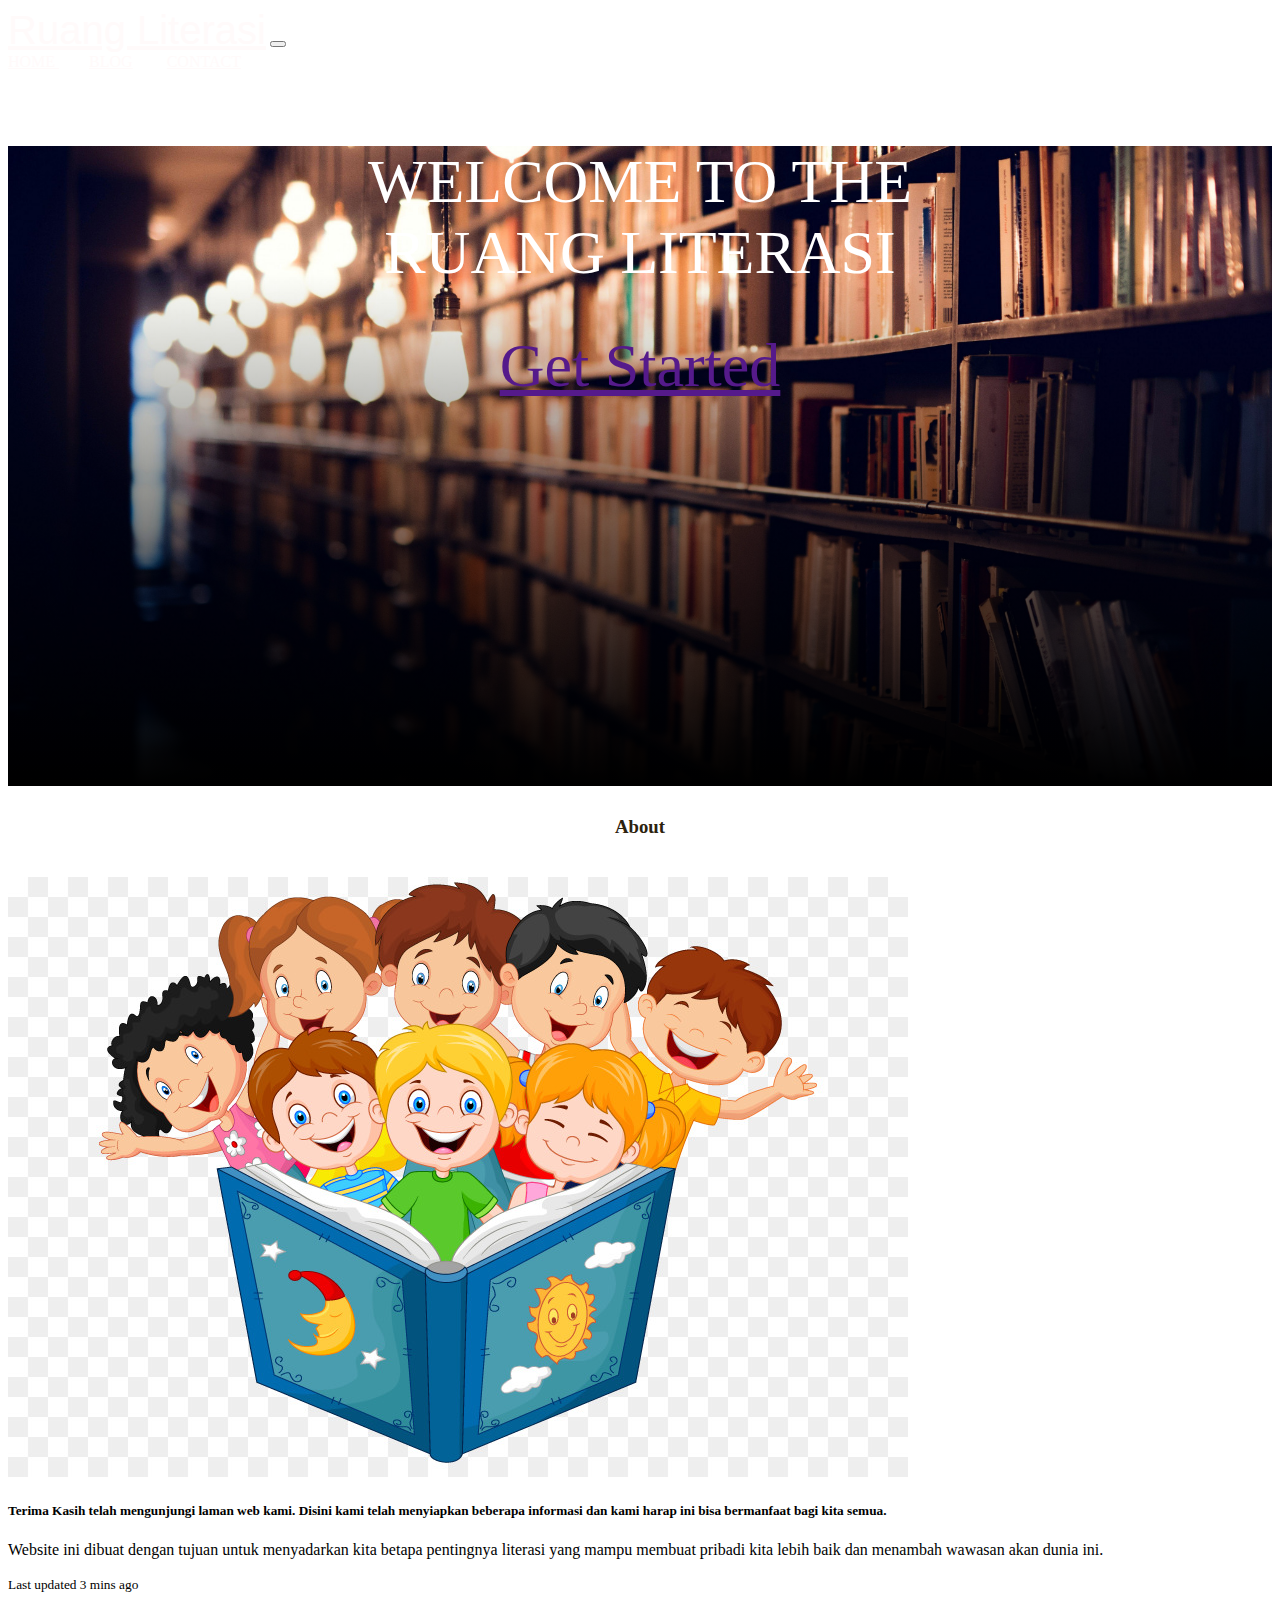
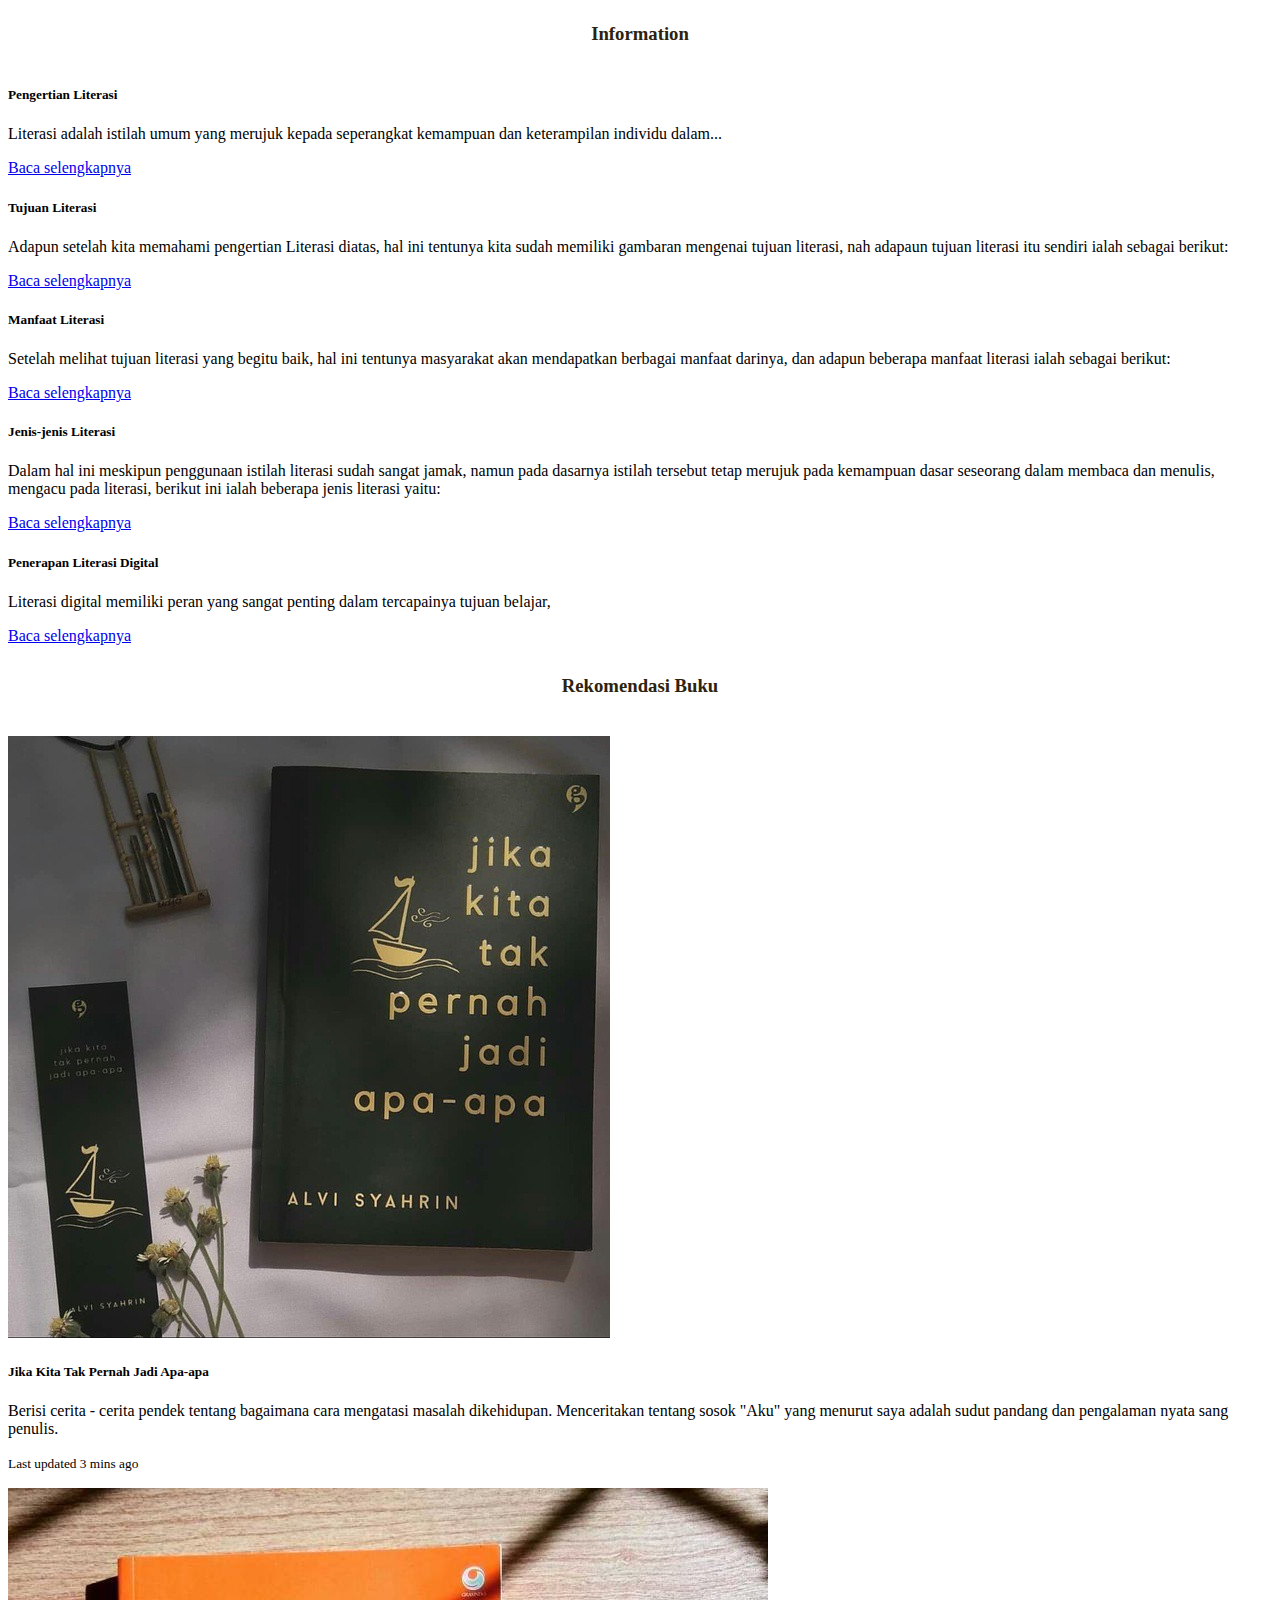
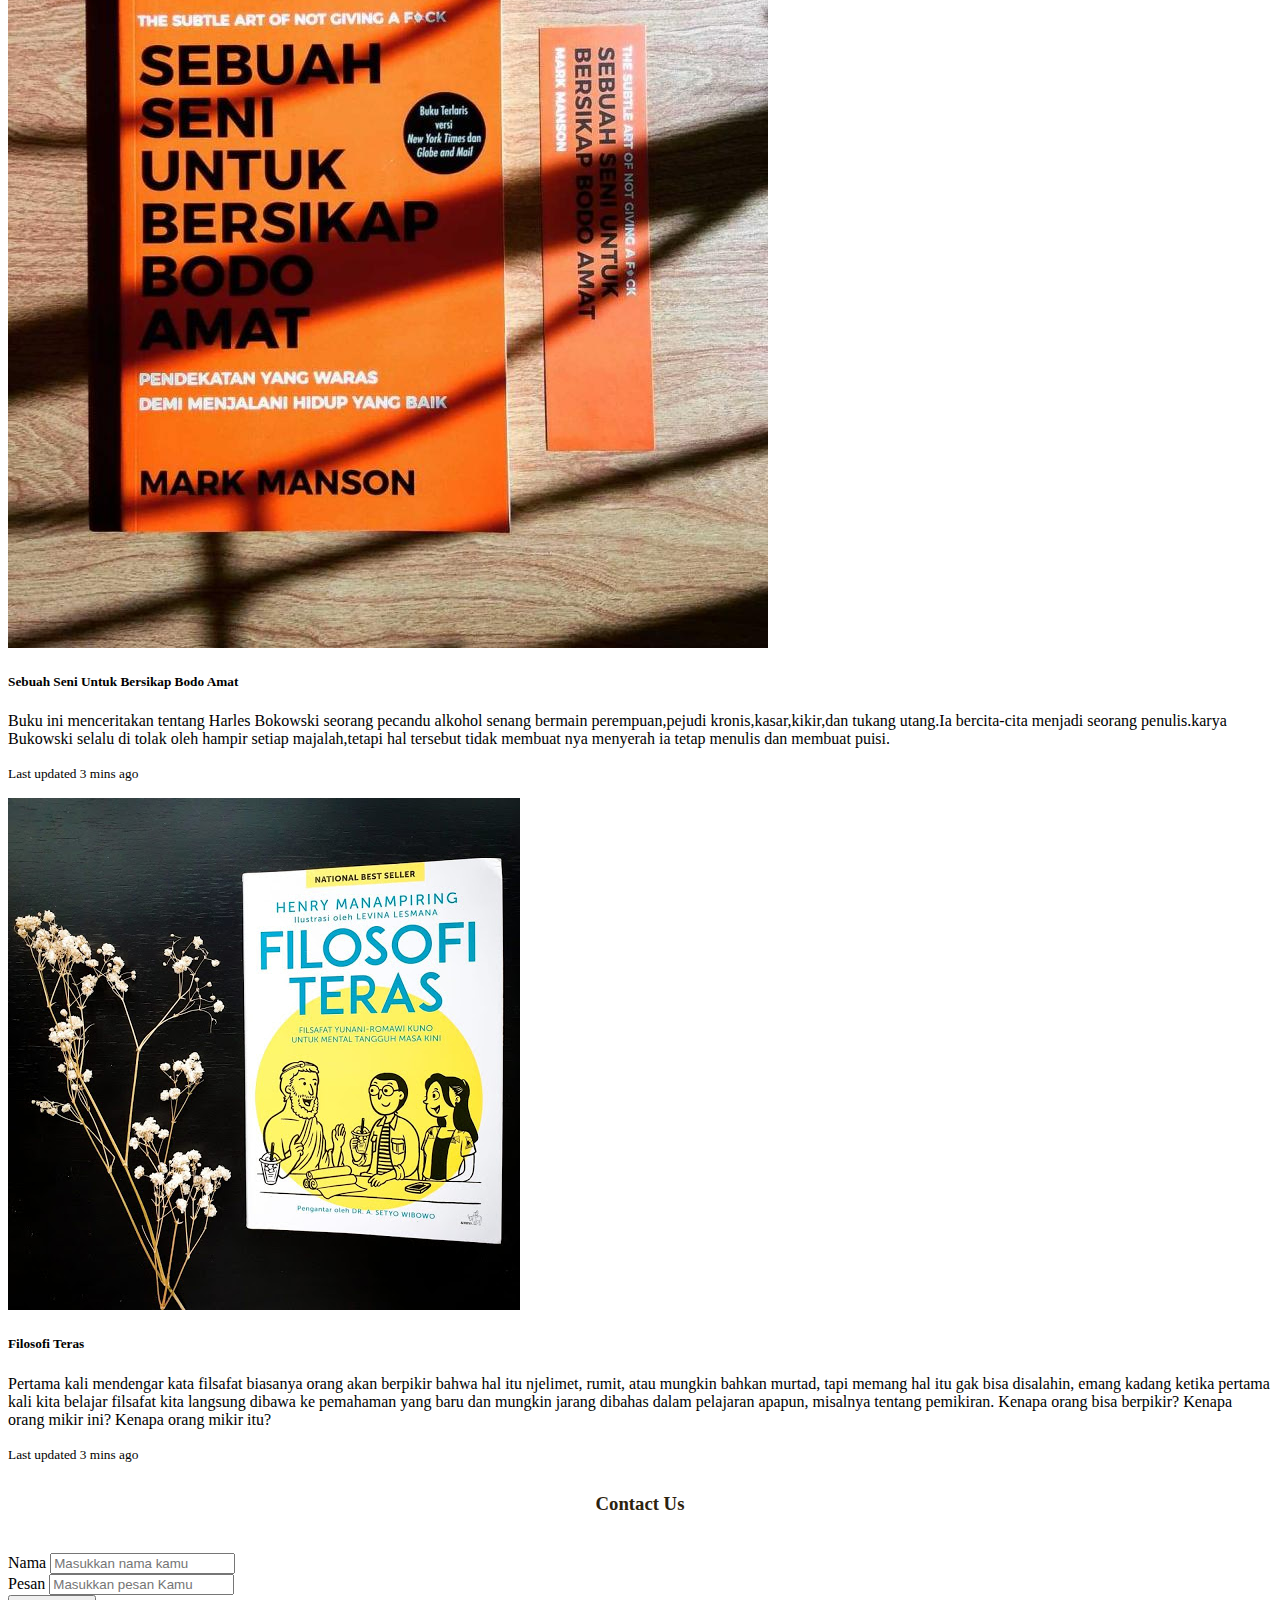
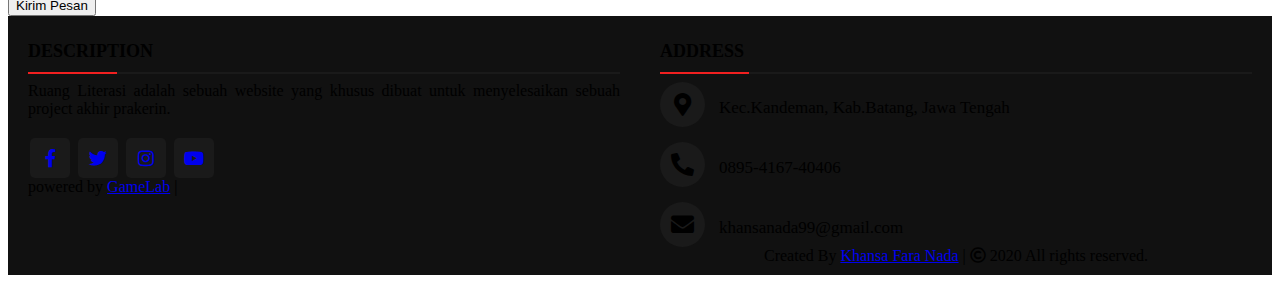
<file: index.html>
<!doctype html>
<html lang="en">
  <head>
    <!-- Required meta tags -->
    <meta charset="utf-8">
    <meta name="viewport" content="width=device-width, initial-scale=1, shrink-to-fit=no">

    <!-- Bootstrap CSS -->
    <link rel="stylesheet" href="https://cdn.jsdelivr.net/npm/bootstrap@4.5.3/dist/css/bootstrap.min.css" integrity="sha384-TX8t27EcRE3e/ihU7zmQxVncDAy5uIKz4rEkgIXeMed4M0jlfIDPvg6uqKI2xXr2" crossorigin="anonymous">

    <!-- My CSS -->
    <link rel="stylesheet" href="style.css">
    <link rel="stylesheet" href="https://cdnjs.cloudflare.com/ajax/libs/font-awesome/5.15.1/css/all.min.css">

    <title>Ruang Literasi</title>
  </head>
  <body>
    <!-- Navbar -->
    <nav class="navbar navbar-expand-lg navbar-light">
      <div class="container">
        <a class="navbar-brand" href="#">Ruang Literasi</a>
        <button class="navbar-toggler" type="button" data-toggle="collapse" data-target="#navbarNavAltMarkup" aria-controls="navbarNavAltMarkup" aria-expanded="false" aria-label="Toggle navigation">
          <span class="navbar-toggler-icon"></span>
        </button>
        <div class="collapse navbar-collapse" id="navbarNavAltMarkup">
          <div class="navbar-nav ml-auto">
            <a class="nav-link active" href="index.html">HOME <span class="sr-only">(current)</span></a>
            <a class="nav-link" href="blog.html">BLOG</a>
            <a class="nav-link" href="contact.html">CONTACT</a>
          </div>
        </div>
        </div>
    </nav>
    <!-- Akhir Navbar -->

    <!-- jumbotron -->
    <div class="jumbotron jumbotron-fluid">
      <div class="container">
        <h1 class="display-4">WELCOME TO THE<br> RUANG LITERASI</h1>
        <a href="" class="btn btn-primary-tombol">Get Started</a>
      </div>
    </div>
    <!-- akhir jumbotron -->
    
     <!-- content1 -->
    <div class="card mb-3">
      <h3>About</h3>
      <div class="container">
        <img src="anakanak.jpg" class="card-img-top" alt="...">
        <div class="card-body">
          <h5 class="card-title">Terima Kasih telah mengunjungi laman web kami. Disini kami telah menyiapkan beberapa informasi dan kami harap ini bisa bermanfaat bagi kita semua.</h5>
          <p class="card-text">Website ini dibuat dengan tujuan untuk menyadarkan kita betapa pentingnya literasi yang mampu membuat pribadi kita lebih baik dan menambah wawasan akan dunia ini.</p>
          <p class="card-text"><small class="text-muted">Last updated 3 mins ago</small></p>
        </div>
      </div>
    </div>
    <!-- akhir content1 -->
   

    <!-- content2 -->
    <div class="content2">
      <div class="container">
        <h3>Information</h3>
        <div class="row">
          <div class="col-sm-6">
            <div class="card">
              <div class="card-body">
                <h5 class="card-title">Pengertian Literasi</h5>
                <p class="card-text">Literasi adalah istilah umum yang merujuk kepada seperangkat kemampuan dan keterampilan individu dalam...</p>
                <a href="blog.html" class="btn btn-primary">Baca selengkapnya</a>
              </div>
            </div>
          </div>
          <div class="col-sm-6">
            <div class="card">
              <div class="card-body">
                <h5 class="card-title">Tujuan Literasi</h5>
                <p class="card-text">Adapun setelah kita memahami pengertian Literasi diatas, hal ini tentunya kita sudah memiliki gambaran mengenai tujuan literasi, nah adapaun tujuan literasi itu sendiri ialah sebagai berikut:</p>
                <a href="blog.html" class="btn btn-primary">Baca selengkapnya</a>
              </div>
            </div>
          </div>
        </div>
        <div class="row">
          <div class="col-sm-6">
            <div class="card">
              <div class="card-body">
                <h5 class="card-title">Manfaat Literasi</h5>
                <p class="card-text">Setelah melihat tujuan literasi yang begitu baik, hal ini tentunya masyarakat akan mendapatkan berbagai manfaat darinya, dan adapun beberapa manfaat literasi ialah sebagai berikut:</p>
                <a href="blog.html" class="btn btn-primary">Baca selengkapnya</a>
              </div>
            </div>
          </div>
          <div class="col-sm-6">
            <div class="card">
              <div class="card-body">
                <h5 class="card-title">Jenis-jenis Literasi</h5>
                <p class="card-text">Dalam hal ini meskipun penggunaan istilah literasi sudah sangat jamak, namun pada dasarnya istilah tersebut tetap merujuk pada kemampuan dasar seseorang dalam membaca dan menulis, mengacu pada literasi, berikut ini ialah beberapa jenis literasi yaitu:</p>
                <a href="blog.html" class="btn btn-primary">Baca selengkapnya</a>
              </div>
            </div>
          </div>
        </div>
        <div class="row">
          <div class="col-sm-6">
            <div class="card">
              <div class="card-body">
                <h5 class="card-title">Penerapan Literasi Digital</h5>
                <p class="card-text">Literasi digital memiliki peran yang sangat penting dalam tercapainya tujuan belajar,</p>
                <a href="blog.html" class="btn btn-primary">Baca selengkapnya</a>
              </div>
            </div>
          </div>
      </div>
    </div>
   <!-- Akhir content2 -->
   <div class="container">
     <h3>Rekomendasi Buku</h3>
      <div class="card-group">
        <div class="card">
          <img src="cover11.jpg" class="card-img-top" alt="...">
          <div class="card-body">
            <h5 class="card-title">Jika Kita Tak Pernah Jadi Apa-apa</h5>
            <p class="card-text">Berisi cerita - cerita pendek tentang bagaimana cara mengatasi masalah dikehidupan. Menceritakan tentang sosok "Aku" yang menurut saya adalah sudut pandang dan pengalaman nyata sang penulis.</p>
            <p class="card-text"><small class="text-muted">Last updated 3 mins ago</small></p>
          </div>
        </div>
        <div class="card">
          <img src="cover10.jpg" class="card-img-top" alt="...">
          <div class="card-body">
            <h5 class="card-title">Sebuah Seni Untuk Bersikap Bodo Amat</h5>
            <p class="card-text">Buku ini menceritakan tentang Harles Bokowski seorang pecandu alkohol senang bermain perempuan,pejudi kronis,kasar,kikir,dan tukang utang.Ia bercita-cita menjadi seorang penulis.karya Bukowski selalu di tolak oleh hampir setiap majalah,tetapi hal tersebut tidak membuat nya menyerah ia tetap menulis dan membuat puisi.</p>
            <p class="card-text"><small class="text-muted">Last updated 3 mins ago</small></p>
          </div>
        </div>
        <div class="card">
          <img src="2.jpg" class="card-img-top" alt="...">
          <div class="card-body">
            <h5 class="card-title">Filosofi Teras</h5>
            <p class="card-text">Pertama kali mendengar kata filsafat biasanya orang akan berpikir bahwa hal itu njelimet, rumit, atau mungkin bahkan murtad, tapi memang hal itu gak bisa disalahin, emang kadang ketika pertama kali kita belajar filsafat kita langsung dibawa ke pemahaman yang baru dan mungkin jarang dibahas dalam pelajaran apapun, misalnya tentang pemikiran. Kenapa orang bisa berpikir? Kenapa orang mikir ini? Kenapa orang mikir itu?</p>
            <p class="card-text"><small class="text-muted">Last updated 3 mins ago</small></p>
          </div>
        </div>
      </div>
    </div>


   <!-- content3 -->
   <div class="container">
      <div class="row">
        <div class="col-sm-12">
          <h3>Contact Us</h3>	
          <form>
            <div class="form-group">
              <label for="exampleInputEmail1">Nama</label>
              <input type="name" class="form-control" id="nama" aria-describedby="emailHelp" placeholder="Masukkan nama kamu">
            </div>
            <div class="form-group">
              <label for="exampleInputPassword1">Pesan</label>
              <input type="text" class="form-control" id="pesan" placeholder="Masukkan pesan Kamu">
            </div>
            <button type="submit" class="btn btn-primary">Kirim Pesan</button>
          </form>
        </div>
      </div>
    </div>
   <!-- akhir content3 -->

   
   
   <!-- Footer -->
  <footer class="akhir">
      <div class="main-content">
        <div class="left box">
          <h2 class="text-white">
Description</h2>
<div class="content ">
            <p class="text-white">
Ruang Literasi adalah sebuah website yang khusus dibuat untuk menyelesaikan sebuah project akhir prakerin.</p>
<div class="social">
              <a href="https://www.facebook.com"><span class="fab fa-facebook-f"></span></a>
              <a href="https://www.twitter.com"><span class="fab fa-twitter"></span></a>
              <a href="https://www.instagram.com"><span class="fab fa-instagram"></span></a>
              <a href="https://www.youtube.com"><span class="fab fa-youtube"></span></a>
            </div>
</div>
<span class="credit text-white">powered by <a href="https://www.gamelab.id/">GameLab</a> | </span>
</div>
<div class="center box">
          <h2 class="text-white">
Address</h2>
<div class="content">
            <div class="place">
              <span class="fas fa-map-marker-alt"></span>
              <span class="text text-white">Kec.Kandeman, Kab.Batang, Jawa Tengah</span>
            </div>
<div class="phone">
              <span class="fas fa-phone-alt"></span>
              <span class="text text-white">0895-4167-40406</span>
            </div>
<div class="email">
              <span class="fas fa-envelope"></span>
              <span class="text text-white">khansanada99@gmail.com</span>
            </div>
</div>
<center>
          <span class="credit text-white">Created By <a href="#">Khansa Fara Nada</a> | </span>
          <span class="far fa-copyright text-white"></span> <span class="text-white">2020 All rights reserved.</span> 
        </center>
</div>
<!-- Akhir footer -->


   <!-- Optional JavaScript; choose one of the two! -->

    <!-- Option 1: jQuery and Bootstrap Bundle (includes Popper) -->
    <script src="https://code.jquery.com/jquery-3.5.1.slim.min.js" integrity="sha384-DfXdz2htPH0lsSSs5nCTpuj/zy4C+OGpamoFVy38MVBnE+IbbVYUew+OrCXaRkfj" crossorigin="anonymous"></script>
    <script src="https://cdn.jsdelivr.net/npm/bootstrap@4.5.3/dist/js/bootstrap.bundle.min.js" integrity="sha384-ho+j7jyWK8fNQe+A12Hb8AhRq26LrZ/JpcUGGOn+Y7RsweNrtN/tE3MoK7ZeZDyx" crossorigin="anonymous"></script>

    <!-- Option 2: jQuery, Popper.js, and Bootstrap JS
    <script src="https://code.jquery.com/jquery-3.5.1.slim.min.js" integrity="sha384-DfXdz2htPH0lsSSs5nCTpuj/zy4C+OGpamoFVy38MVBnE+IbbVYUew+OrCXaRkfj" crossorigin="anonymous"></script>
    <script src="https://cdn.jsdelivr.net/npm/popper.js@1.16.1/dist/umd/popper.min.js" integrity="sha384-9/reFTGAW83EW2RDu2S0VKaIzap3H66lZH81PoYlFhbGU+6BZp6G7niu735Sk7lN" crossorigin="anonymous"></script>
    <script src="https://cdn.jsdelivr.net/npm/bootstrap@4.5.3/dist/js/bootstrap.min.js" integrity="sha384-w1Q4orYjBQndcko6MimVbzY0tgp4pWB4lZ7lr30WKz0vr/aWKhXdBNmNb5D92v7s" crossorigin="anonymous"></script>
    -->
    <script>
      // javascript
   $(document).ready(function(){
  
    $('.container').css({'padding':'5px', 'margin-top':'10px'});
    $('h3').css({'color':'red', 'text-align':'center'});

      $("button").click(function(){
        var nama = $('#nama').val();
        var pesan = $('#pesan').val();

        alert("Pesan anda sudah terkirim.Terima kasih atas masukkannya" +nama );
      })
    })
    </script>
  </body>
</html>
</file>
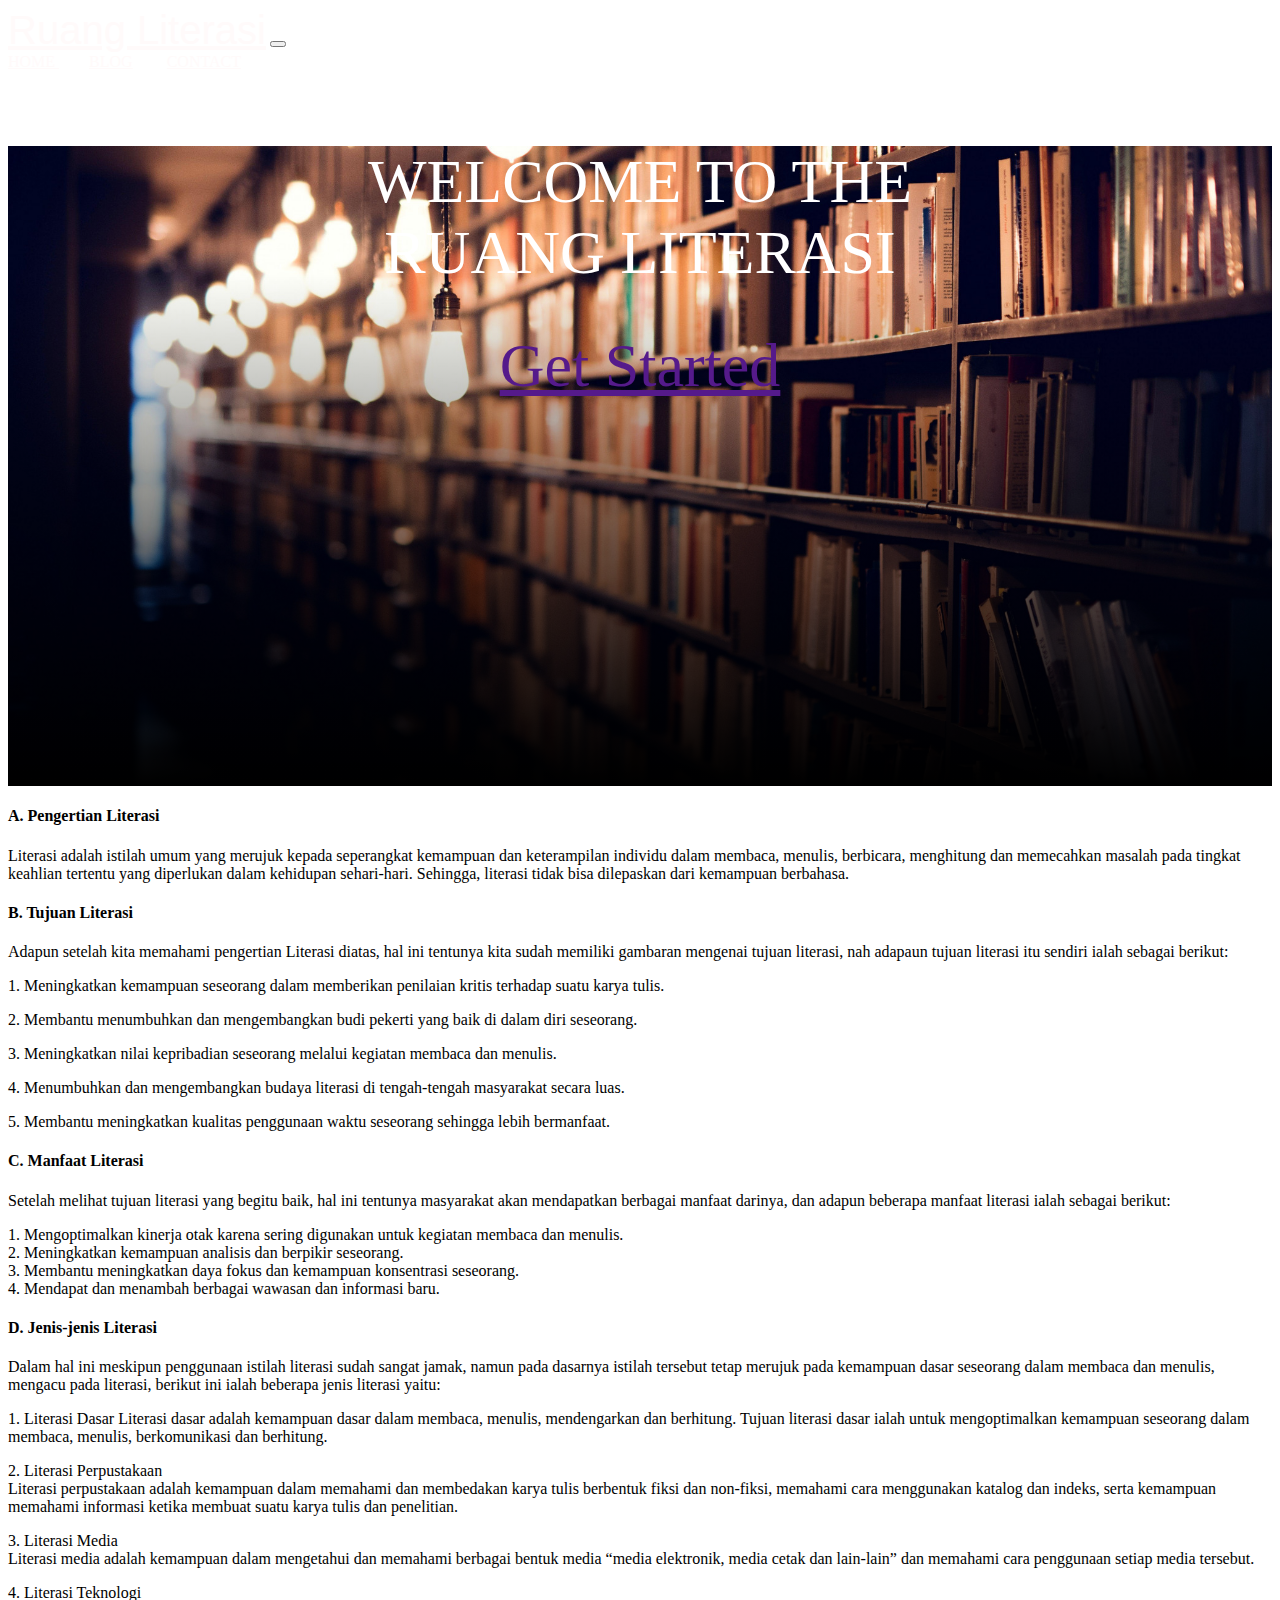
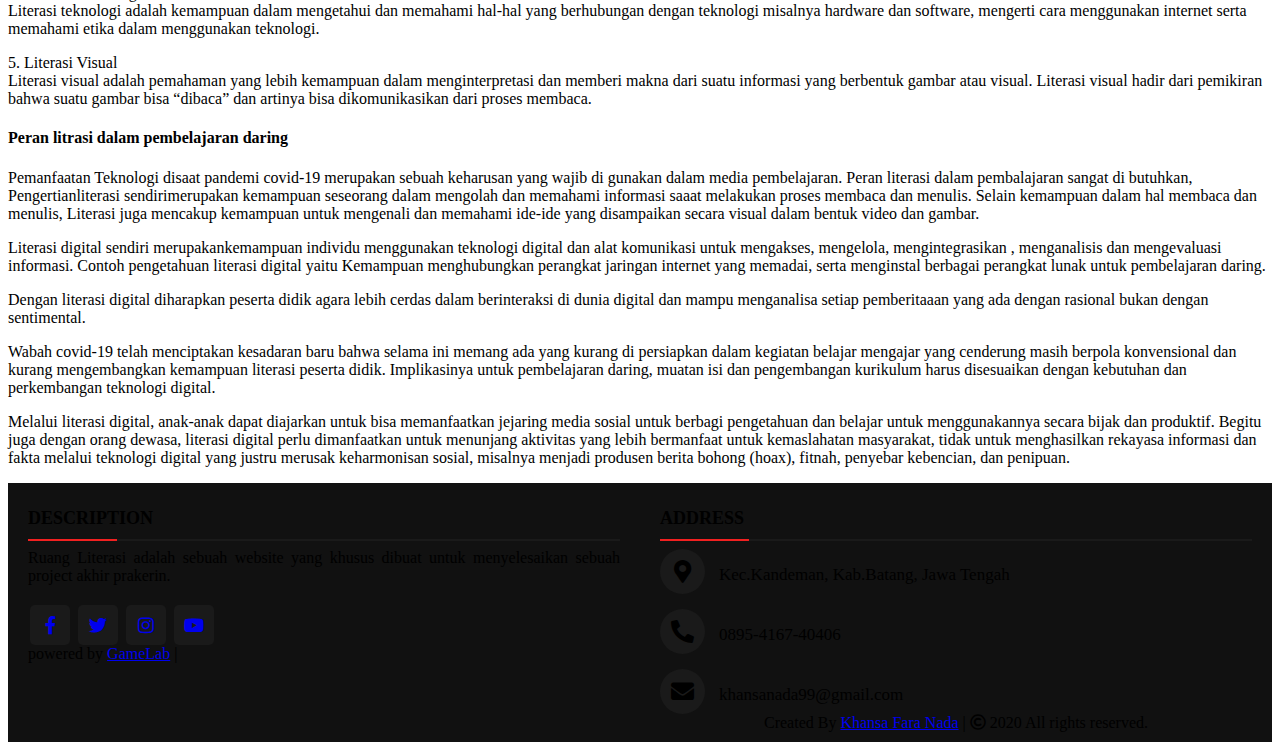
<file: blog.html>
<!doctype html>
<html lang="en">
  <head>
    <!-- Required meta tags -->
    <meta charset="utf-8">
    <meta name="viewport" content="width=device-width, initial-scale=1, shrink-to-fit=no">

    <!-- Bootstrap CSS -->
    <link rel="stylesheet" href="https://cdn.jsdelivr.net/npm/bootstrap@4.5.3/dist/css/bootstrap.min.css" integrity="sha384-TX8t27EcRE3e/ihU7zmQxVncDAy5uIKz4rEkgIXeMed4M0jlfIDPvg6uqKI2xXr2" crossorigin="anonymous">

    <!-- My CSS -->
    <link rel="stylesheet" href="style.css">
    <link rel="stylesheet" href="https://cdnjs.cloudflare.com/ajax/libs/font-awesome/5.15.1/css/all.min.css">

    <title>Ruang Literasi</title>
  </head>
  <body>
    <!-- Navbar -->
    <nav class="navbar navbar-expand-lg navbar-light">
      <div class="container">
        <a class="navbar-brand" href="#">Ruang Literasi</a>
        <button class="navbar-toggler" type="button" data-toggle="collapse" data-target="#navbarNavAltMarkup" aria-controls="navbarNavAltMarkup" aria-expanded="false" aria-label="Toggle navigation">
          <span class="navbar-toggler-icon"></span>
        </button>
        <div class="collapse navbar-collapse" id="navbarNavAltMarkup">
          <div class="navbar-nav ml-auto">
            <a class="nav-link active" href="index.html">HOME <span class="sr-only">(current)</span></a>
            <a class="nav-link" href="blog.html">BLOG</a>
            <a class="nav-link" href="contact.html">CONTACT</a>
          </div>
        </div>
        </div>
    </nav>


    <!-- Akhir Navbar -->

    <!-- jumbotron -->
    <div class="jumbotron jumbotron-fluid">
      <div class="container">
        <h1 class="display-4">WELCOME TO THE<br> RUANG LITERASI</h1>
        <a href="" class="btn btn-primary-tombol">Get Started</a>
      </div>
    </div>

    <!-- akhir jumbotron -->
    <!-- content1 -->

    
    <!-- akhir content1 -->

    <!-- content2 -->
    <div class="content2">
      <div class="container">
          <h4>A. Pengertian Literasi</h4>
          <p>Literasi adalah istilah umum yang merujuk kepada seperangkat kemampuan dan keterampilan individu dalam membaca, menulis, berbicara, menghitung dan memecahkan masalah pada tingkat keahlian tertentu yang diperlukan dalam kehidupan sehari-hari. Sehingga, literasi tidak bisa dilepaskan dari kemampuan berbahasa.</p>
          <h4>B. Tujuan Literasi</h4>
          <p>Adapun setelah kita memahami pengertian Literasi diatas, hal ini tentunya kita sudah memiliki gambaran mengenai tujuan literasi, nah adapaun tujuan literasi itu sendiri ialah sebagai berikut:</p>
          <p>1. Meningkatkan kemampuan seseorang dalam memberikan penilaian kritis terhadap suatu karya tulis.</p>
          <p>2. Membantu menumbuhkan dan mengembangkan budi pekerti yang baik di dalam diri seseorang.</p>
          <p>3. Meningkatkan nilai kepribadian seseorang melalui kegiatan membaca dan menulis.</p>
          <p>4. Menumbuhkan dan mengembangkan budaya literasi di tengah-tengah masyarakat secara luas.</p>
          <p>5. Membantu meningkatkan kualitas penggunaan waktu seseorang sehingga lebih bermanfaat.</p>
          <h4>C. Manfaat Literasi</h4>
          <p>Setelah melihat tujuan literasi yang begitu baik, hal ini tentunya masyarakat akan mendapatkan berbagai manfaat darinya, dan adapun beberapa manfaat literasi ialah sebagai berikut:</p>
          <p>1. Mengoptimalkan kinerja otak karena sering digunakan untuk kegiatan membaca dan menulis.<br>2. Meningkatkan kemampuan analisis dan berpikir seseorang.<br>
            3. Membantu meningkatkan daya fokus dan kemampuan konsentrasi seseorang.<br>4. Mendapat dan menambah berbagai wawasan dan informasi baru.</p>
          <h4>D. Jenis-jenis Literasi</h4>
          <p>Dalam hal ini meskipun penggunaan istilah literasi sudah sangat jamak, namun pada dasarnya istilah tersebut tetap merujuk pada kemampuan dasar seseorang dalam membaca dan menulis, mengacu pada literasi, berikut ini ialah beberapa jenis literasi yaitu:</p>
          <p>1. Literasi Dasar
            Literasi dasar adalah kemampuan dasar dalam membaca, menulis, mendengarkan dan berhitung. Tujuan literasi dasar ialah untuk mengoptimalkan kemampuan seseorang dalam membaca, menulis, berkomunikasi dan berhitung.</p>
           <p>2. Literasi Perpustakaan<br>
            Literasi perpustakaan adalah kemampuan dalam memahami dan membedakan karya tulis berbentuk fiksi dan non-fiksi, memahami cara menggunakan katalog dan indeks, serta kemampuan memahami informasi ketika membuat suatu karya tulis dan penelitian.</p>
           <p> 3. Literasi Media<br>
            Literasi media adalah kemampuan dalam mengetahui dan memahami berbagai bentuk media “media elektronik, media cetak dan lain-lain” dan memahami cara penggunaan setiap media tersebut.</p>
           <p>4. Literasi Teknologi<br>
            Literasi teknologi adalah kemampuan dalam mengetahui dan memahami hal-hal yang berhubungan dengan teknologi misalnya hardware dan software, mengerti cara menggunakan internet serta memahami etika dalam menggunakan teknologi.</p> 
            <p>5. Literasi Visual<br>
            Literasi visual adalah pemahaman yang lebih kemampuan dalam menginterpretasi dan memberi makna dari suatu informasi yang berbentuk gambar atau visual. Literasi visual hadir dari pemikiran bahwa suatu gambar bisa “dibaca” dan artinya bisa dikomunikasikan dari proses membaca.</p>  
            <h4>Peran litrasi dalam pembelajaran daring</h4>
            <p>Pemanfaatan Teknologi disaat pandemi covid-19 merupakan sebuah keharusan yang wajib di gunakan dalam media pembelajaran. Peran literasi dalam pembalajaran sangat di butuhkan, Pengertianliterasi sendirimerupakan kemampuan seseorang dalam mengolah dan memahami informasi saaat melakukan proses membaca dan menulis. Selain kemampuan dalam hal membaca dan menulis, Literasi juga mencakup kemampuan untuk mengenali dan memahami ide-ide yang disampaikan secara visual dalam bentuk video dan gambar.</p>
            <p>Literasi digital sendiri merupakankemampuan individu menggunakan teknologi digital dan alat komunikasi untuk mengakses, mengelola, mengintegrasikan , menganalisis dan mengevaluasi informasi. Contoh pengetahuan literasi digital yaitu Kemampuan menghubungkan perangkat jaringan internet yang memadai, serta menginstal berbagai perangkat lunak untuk pembelajaran daring.</p>
            <p>Dengan literasi digital diharapkan peserta didik agara lebih cerdas dalam berinteraksi di dunia digital dan mampu menganalisa setiap pemberitaaan yang ada dengan rasional bukan dengan sentimental.</p>
            <p>Wabah covid-19 telah menciptakan kesadaran baru bahwa selama ini memang ada yang kurang di persiapkan dalam kegiatan belajar mengajar yang cenderung masih berpola konvensional dan kurang mengembangkan kemampuan literasi peserta didik. Implikasinya untuk pembelajaran daring, muatan isi dan pengembangan kurikulum harus disesuaikan dengan kebutuhan dan perkembangan teknologi digital.</p>
            <p>Melalui literasi digital, anak-anak dapat diajarkan untuk bisa memanfaatkan jejaring media sosial untuk berbagi pengetahuan dan belajar untuk menggunakannya secara bijak dan produktif. Begitu juga dengan orang dewasa, literasi digital perlu dimanfaatkan untuk menunjang aktivitas yang lebih bermanfaat untuk kemaslahatan masyarakat, tidak untuk menghasilkan rekayasa informasi dan fakta melalui teknologi digital yang justru merusak keharmonisan sosial, misalnya menjadi produsen berita bohong (hoax), fitnah, penyebar kebencian, dan penipuan.</p>
            
        
      </div>
    </div>

   <!-- Akhir content2 -->
  

   <!-- Footer -->
   <footer class="akhir">
    <div class="main-content">
      <div class="left box">
        <h2 class="text-white">
Description</h2>
<div class="content ">
          <p class="text-white">
Ruang Literasi adalah sebuah website yang khusus dibuat untuk menyelesaikan sebuah project akhir prakerin.</p>
<div class="social">
            <a href="https://www.facebook.com"><span class="fab fa-facebook-f"></span></a>
            <a href="https://www.twitter.com"><span class="fab fa-twitter"></span></a>
            <a href="https://www.instagram.com"><span class="fab fa-instagram"></span></a>
            <a href="https://www.youtube.com"><span class="fab fa-youtube"></span></a>
          </div>
</div>
<span class="credit text-white">powered by <a href="https://www.gamelab.id/">GameLab</a> | </span>
</div>
<div class="center box">
        <h2 class="text-white">
Address</h2>
<div class="content">
          <div class="place">
            <span class="fas fa-map-marker-alt"></span>
            <span class="text text-white">Kec.Kandeman, Kab.Batang, Jawa Tengah</span>
          </div>
<div class="phone">
            <span class="fas fa-phone-alt"></span>
            <span class="text text-white">0895-4167-40406</span>
          </div>
<div class="email">
            <span class="fas fa-envelope"></span>
            <span class="text text-white">khansanada99@gmail.com</span>
          </div>
</div>

<center>
        <span class="credit text-white">Created By <a href="#">Khansa Fara Nada</a> | </span>
        <span class="far fa-copyright text-white"></span> <span class="text-white">2020 All rights reserved.</span> 
      </center>
</div>




   <!-- Akhir footer -->

  


    <!-- Optional JavaScript; choose one of the two! -->

    <!-- Option 1: jQuery and Bootstrap Bundle (includes Popper) -->
    <script src="https://code.jquery.com/jquery-3.5.1.slim.min.js" integrity="sha384-DfXdz2htPH0lsSSs5nCTpuj/zy4C+OGpamoFVy38MVBnE+IbbVYUew+OrCXaRkfj" crossorigin="anonymous"></script>
    <script src="https://cdn.jsdelivr.net/npm/bootstrap@4.5.3/dist/js/bootstrap.bundle.min.js" integrity="sha384-ho+j7jyWK8fNQe+A12Hb8AhRq26LrZ/JpcUGGOn+Y7RsweNrtN/tE3MoK7ZeZDyx" crossorigin="anonymous"></script>

    <!-- Option 2: jQuery, Popper.js, and Bootstrap JS
    <script src="https://code.jquery.com/jquery-3.5.1.slim.min.js" integrity="sha384-DfXdz2htPH0lsSSs5nCTpuj/zy4C+OGpamoFVy38MVBnE+IbbVYUew+OrCXaRkfj" crossorigin="anonymous"></script>
    <script src="https://cdn.jsdelivr.net/npm/popper.js@1.16.1/dist/umd/popper.min.js" integrity="sha384-9/reFTGAW83EW2RDu2S0VKaIzap3H66lZH81PoYlFhbGU+6BZp6G7niu735Sk7lN" crossorigin="anonymous"></script>
    <script src="https://cdn.jsdelivr.net/npm/bootstrap@4.5.3/dist/js/bootstrap.min.js" integrity="sha384-w1Q4orYjBQndcko6MimVbzY0tgp4pWB4lZ7lr30WKz0vr/aWKhXdBNmNb5D92v7s" crossorigin="anonymous"></script>
    -->
  </body>
</html>
</file>
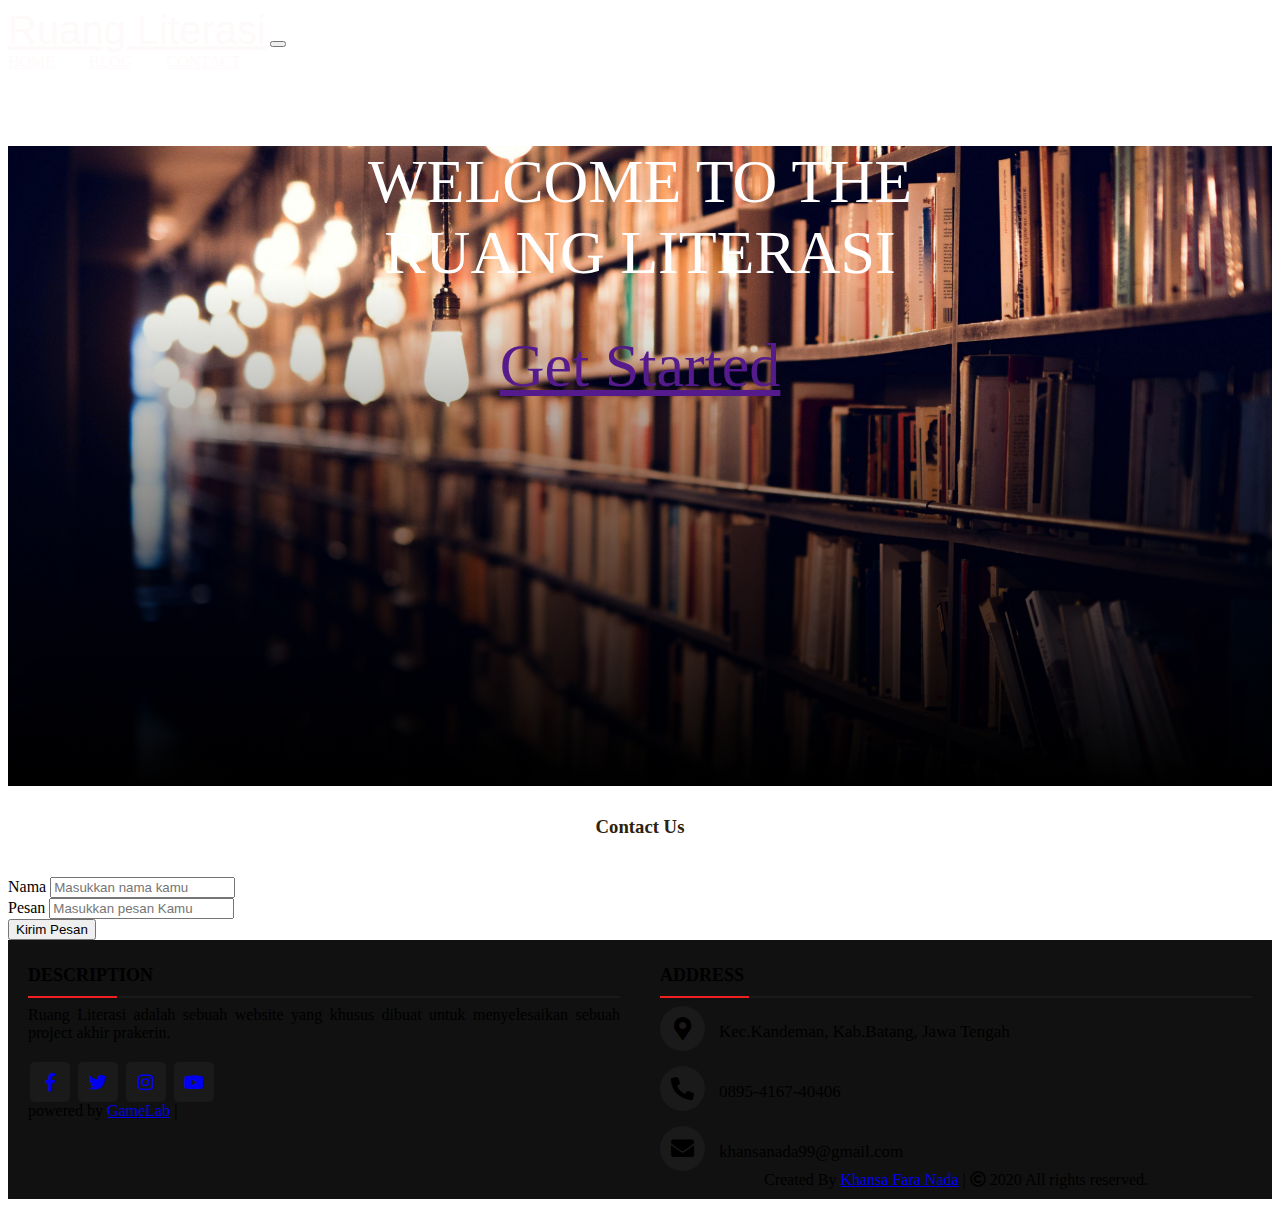
<file: contact.html>
<!doctype html>
<html lang="en">
  <head>
    <!-- Required meta tags -->
    <meta charset="utf-8">
    <meta name="viewport" content="width=device-width, initial-scale=1, shrink-to-fit=no">

    <!-- Bootstrap CSS -->
    <link rel="stylesheet" href="https://cdn.jsdelivr.net/npm/bootstrap@4.5.3/dist/css/bootstrap.min.css" integrity="sha384-TX8t27EcRE3e/ihU7zmQxVncDAy5uIKz4rEkgIXeMed4M0jlfIDPvg6uqKI2xXr2" crossorigin="anonymous">

    <!-- My CSS -->
    <link rel="stylesheet" href="style.css">
    <link rel="stylesheet" href="https://cdnjs.cloudflare.com/ajax/libs/font-awesome/5.15.1/css/all.min.css">

    <title>Ruang Literasi</title>
  </head>
  <body>
    <!-- Navbar -->
    <nav class="navbar navbar-expand-lg navbar-light">
      <div class="container">
        <a class="navbar-brand" href="#">Ruang Literasi</a>
        <button class="navbar-toggler" type="button" data-toggle="collapse" data-target="#navbarNavAltMarkup" aria-controls="navbarNavAltMarkup" aria-expanded="false" aria-label="Toggle navigation">
          <span class="navbar-toggler-icon"></span>
        </button>
        <div class="collapse navbar-collapse" id="navbarNavAltMarkup">
          <div class="navbar-nav ml-auto">
            <a class="nav-link active" href="index.html">HOME <span class="sr-only">(current)</span></a>
            <a class="nav-link" href="blog.html">BLOG</a>
            <a class="nav-link" href="contact.html">CONTACT</a>
          </div>
        </div>
        </div>
    </nav>


    <!-- Akhir Navbar -->

    <!-- jumbotron -->
    <div class="jumbotron jumbotron-fluid">
      <div class="container">
        <h1 class="display-4">WELCOME TO THE<br> RUANG LITERASI</h1>
        <a href="" class="btn btn-primary-tombol">Get Started</a>
      </div>
    </div>

    <!-- akhir jumbotron -->
     <!-- content3 -->
   <div class="container">
    <div class="row">
      <div class="col-sm-12">

        <h3>Contact Us</h3>	

        <form>
          <div class="form-group">
            <label for="exampleInputEmail1">Nama</label>
            <input type="name" class="form-control" id="nama" aria-describedby="emailHelp" placeholder="Masukkan nama kamu">
          
          </div>
          <div class="form-group">
            <label for="exampleInputPassword1">Pesan</label>
            <input type="text" class="form-control" id="pesan" placeholder="Masukkan pesan Kamu">
          </div>

          <button type="submit" class="btn btn-primary">Kirim Pesan</button>
        </form>
      </div>
    </div>
  </div>
 <!-- akhir content3 -->
 <!-- Footer -->
<footer class="akhir">
    <div class="main-content">
      <div class="left box">
        <h2 class="text-white">
Description</h2>
<div class="content ">
          <p class="text-white">
Ruang Literasi adalah sebuah website yang khusus dibuat untuk menyelesaikan sebuah project akhir prakerin.</p>
<div class="social">
            <a href="https://www.facebook.com"><span class="fab fa-facebook-f"></span></a>
            <a href="https://www.twitter.com"><span class="fab fa-twitter"></span></a>
            <a href="https://www.instagram.com"><span class="fab fa-instagram"></span></a>
            <a href="https://www.youtube.com"><span class="fab fa-youtube"></span></a>
          </div>
</div>
<span class="credit text-white">powered by <a href="https://www.gamelab.id/">GameLab</a> | </span>
</div>
<div class="center box">
        <h2 class="text-white">
Address</h2>
<div class="content">
          <div class="place">
            <span class="fas fa-map-marker-alt"></span>
            <span class="text text-white">Kec.Kandeman, Kab.Batang, Jawa Tengah</span>
          </div>
<div class="phone">
            <span class="fas fa-phone-alt"></span>
            <span class="text text-white">0895-4167-40406</span>
          </div>
<div class="email">
            <span class="fas fa-envelope"></span>
            <span class="text text-white">khansanada99@gmail.com</span>
          </div>
</div>

<center>
        <span class="credit text-white">Created By <a href="#">Khansa Fara Nada</a> | </span>
        <span class="far fa-copyright text-white"></span> <span class="text-white">2020 All rights reserved.</span> 
      </center>
</div>
<!-- Akhir footer -->


 <!-- Optional JavaScript; choose one of the two! -->

  <!-- Option 1: jQuery and Bootstrap Bundle (includes Popper) -->
  <script src="https://code.jquery.com/jquery-3.5.1.slim.min.js" integrity="sha384-DfXdz2htPH0lsSSs5nCTpuj/zy4C+OGpamoFVy38MVBnE+IbbVYUew+OrCXaRkfj" crossorigin="anonymous"></script>
  <script src="https://cdn.jsdelivr.net/npm/bootstrap@4.5.3/dist/js/bootstrap.bundle.min.js" integrity="sha384-ho+j7jyWK8fNQe+A12Hb8AhRq26LrZ/JpcUGGOn+Y7RsweNrtN/tE3MoK7ZeZDyx" crossorigin="anonymous"></script>

  <!-- Option 2: jQuery, Popper.js, and Bootstrap JS
  <script src="https://code.jquery.com/jquery-3.5.1.slim.min.js" integrity="sha384-DfXdz2htPH0lsSSs5nCTpuj/zy4C+OGpamoFVy38MVBnE+IbbVYUew+OrCXaRkfj" crossorigin="anonymous"></script>
  <script src="https://cdn.jsdelivr.net/npm/popper.js@1.16.1/dist/umd/popper.min.js" integrity="sha384-9/reFTGAW83EW2RDu2S0VKaIzap3H66lZH81PoYlFhbGU+6BZp6G7niu735Sk7lN" crossorigin="anonymous"></script>
  <script src="https://cdn.jsdelivr.net/npm/bootstrap@4.5.3/dist/js/bootstrap.min.js" integrity="sha384-w1Q4orYjBQndcko6MimVbzY0tgp4pWB4lZ7lr30WKz0vr/aWKhXdBNmNb5D92v7s" crossorigin="anonymous"></script>
  -->
  <script>
    // javascript
    $(document).ready(function(){

$('.container').css({'padding':'5px', 'margin-top':'10px'});
$('h3').css({'color':'red', 'text-align':'center'});

$("button").click(function(){
 var nama = $('#nama').val();
 var pesan = $('#pesan').val();

 alert("Pesan anda sudah terkirim.Terima kasih atas masukkannya" +nama );
})
})

    


  </script>
</body>
</html>
</file>
<file: style.css>
.navbar{
    position: relative;
    z-index: 1;
}
.navbar-brand  {
    font-family: 'Lucida Sans', 'Lucida Sans Regular', 'Lucida Grande', 'Lucida Sans Unicode', Geneva, Verdana, sans-serif;
    font-size: 40px;

}
.jumbotron {
    background-image:url(./foto2.jpg);
    background-size: cover;
    height: 540px;
    color: slategray;
    position: relative;
    margin-top: -250px;
    
}
.jumbotron .container{
    z-index: 1;
    position: relative;
}
.jumbotron::after{
    content: '';
    display: block;
    height: 80%;
    width: 100%;
   background-image: linear-gradient(to top, rgba(0,0,0,1), rgba(0,0,0,0));
    position: absolute;
    bottom: 0;
}
.jumbotron, .display-4 {
    color: white;
    text-align: center;
    margin-top: 150px;
    font-weight: 200;
}
.jumbotron, .display-4 span {
    font-weight: 500;
    font-size: 40px;

}
.container::after {
    padding: 20px;
    margin: 0px auto;
}
h3{
    text-align: center;
    margin-top: 30px;
    color: rgb(44, 34, 14);
    padding-bottom: 20px;
}
.konten1 {
    width: 500px;
    float: right;
    margin-right: auto;
    margin-top: 30px;
    padding-bottom: 20px;
    text-align: center;
}
.gambar{
    padding: 10px;
    margin-right: 150px;
    margin-left: 20px;
}
.card{
    margin-bottom: 10px;
}

}
@import url('https://fonts.googleapis.com/css?family=Poppins:400,500,600,700&display=swap');
*{
  margin: 0;
  padding: 0;
  box-sizing: border-box;
  font-family: 'Poppins', sans-serif;
}
.content1{
    position: relative;
    margin: 130px auto;
    text-align: center;
    padding: 0 20px;
  }
  .content1 .text{
    font-size: 2.5rem;
    font-weight: 600;
    color: #202020;
  }
  .content1 .p{
    font-size: 2.1875rem;
    font-weight: 600;
    color: #202020;
  }
  footer{
    position: relative;
    bottom: 0px;
    width: 100%;
    background: #111;
  }
  .main-content{
    display: flex;
  }
  .main-content .box{
    flex-basis: 50%;
    padding: 10px 20px;
  }
  .box h2{
    font-size: 1.125rem;
    font-weight: 600;
    text-transform: uppercase;
  }
  .box .content{
    margin: 20px 0 0 0;
    position: relative;
  }
  .box .content:before{
    position: absolute;
    content: '';
    top: -10px;
    height: 2px;
    width: 100%;
    background: #1a1a1a;
  }
  .box .content:after{
    position: absolute;
    content: '';
    height: 2px;
    width: 15%;
    background: #f12020;
    top: -10px;
  }
  .left .content p{
    text-align: justify;
  }
  .left .content .social{
    margin: 20px 0 0 0;
  }
  .left .content .social a{
    padding: 0 2px;
  }
  .left .content .social a span{
    height: 40px;
    width: 40px;
    background: #1a1a1a;
    line-height: 40px;
    text-align: center;
    font-size: 18px;
    border-radius: 5px;
    transition: 0.3s;
  }
  .left .content .social a span:hover{
    background: #f12020;
  }
  .center .content .fas{
    font-size: 1.4375rem;
    background: #1a1a1a;
    height: 45px;
    width: 45px;
    line-height: 45px;
    text-align: center;
    border-radius: 50%;
    transition: 0.3s;
    cursor: pointer;
  }
  .center .content .fas:hover{
    background: #f12020;
  }
  .center .content .text{
    font-size: 1.0625rem;
    font-weight: 500;
    padding-left: 10px;
  }
  .center .content .phone{
    margin: 15px 0;
  }
  .right form .text{
    font-size: 1.0625rem;
    margin-bottom: 2px;
    color: #656565;
  }
  .right form .msg{
    margin-top: 10px;
  }
  .right form input, .right form .msgForm{
    width: 100%;
    font-size: 1.0625rem;
    background: #151515;
    padding-left: 10px;
    border: 1px solid #222222;
  }
  .right form input:focus,
  .right form .msgForm:focus{
    outline-color: #3498db;
  }
  .right form input{
    height: 35px;
  }
  .right form .btn{
    margin-top: 10px;
  }
  .right form .btn button{
    height: 40px;
    width: 100%;
    border: none;
    outline: none;
    background: #f12020;
    font-size: 1.0625rem;
    font-weight: 500;
    cursor: pointer;
    transition: .3s;
  }
  .right form .btn button:hover{
    background: #000;
  }
  .bottom center{
    padding: 5px;
    font-size: 0.9375rem;
    background: #151515;
  }
  .bottom center span{
    color: #656565;
  }
  .bottom center a{
    color: #f12020;
    text-decoration: none;
  }
  .bottom center a:hover{
    text-decoration: underline;
  }
  @media screen and (max-width: 900px) {
    footer{
      position: relative;
      bottom: 0px;
      
    }
    .main-content{
      flex-wrap: wrap;
      flex-direction: column;
    }
    .main-content .box{
      margin: 5px 0;
    }

    .akhir{
        margin-top: 20px;
    }
  }
  







.tombol{
    text-transform: uppercase;
    border-radius: 40px;
    
    
    
}











/* DEKSTOP VERSION */
@media (min-width: 992px) { 
    .navbar-brand, .nav-link {
        color: snow !important;
        text-shadow: 1px 1px 1px 1px rgb(0, 0, 0, 0.7);
    }
    .nav-link {
        text-transform: uppercase;
        margin-right: 30px;
        font-family: Cambria, Cochin, Georgia, Times, 'Times New Roman', serif;
    }
    .nav-link:hover {
            border-bottom: 3px solid #5c0d0d;
            width: 50% !important;
        
    
    }
    .nav-link:hover::after {
       content: '';
       display: block;
       border-bottom: 3px solid #925542;
       width: 50%;
       margin: auto;
       padding-bottom: 3px;
       margin-bottom: -8px;
       

    }
    .jumbotron {
        margin-top: -75px;
        height: 640px;
    }
    .jumbotron, .display-4{
        font-size: 62px;

    }
    .socialmedia{
        display: inline-block;
        margin-right: 50px;
        padding-right: 50px;
    }









}
</file>
